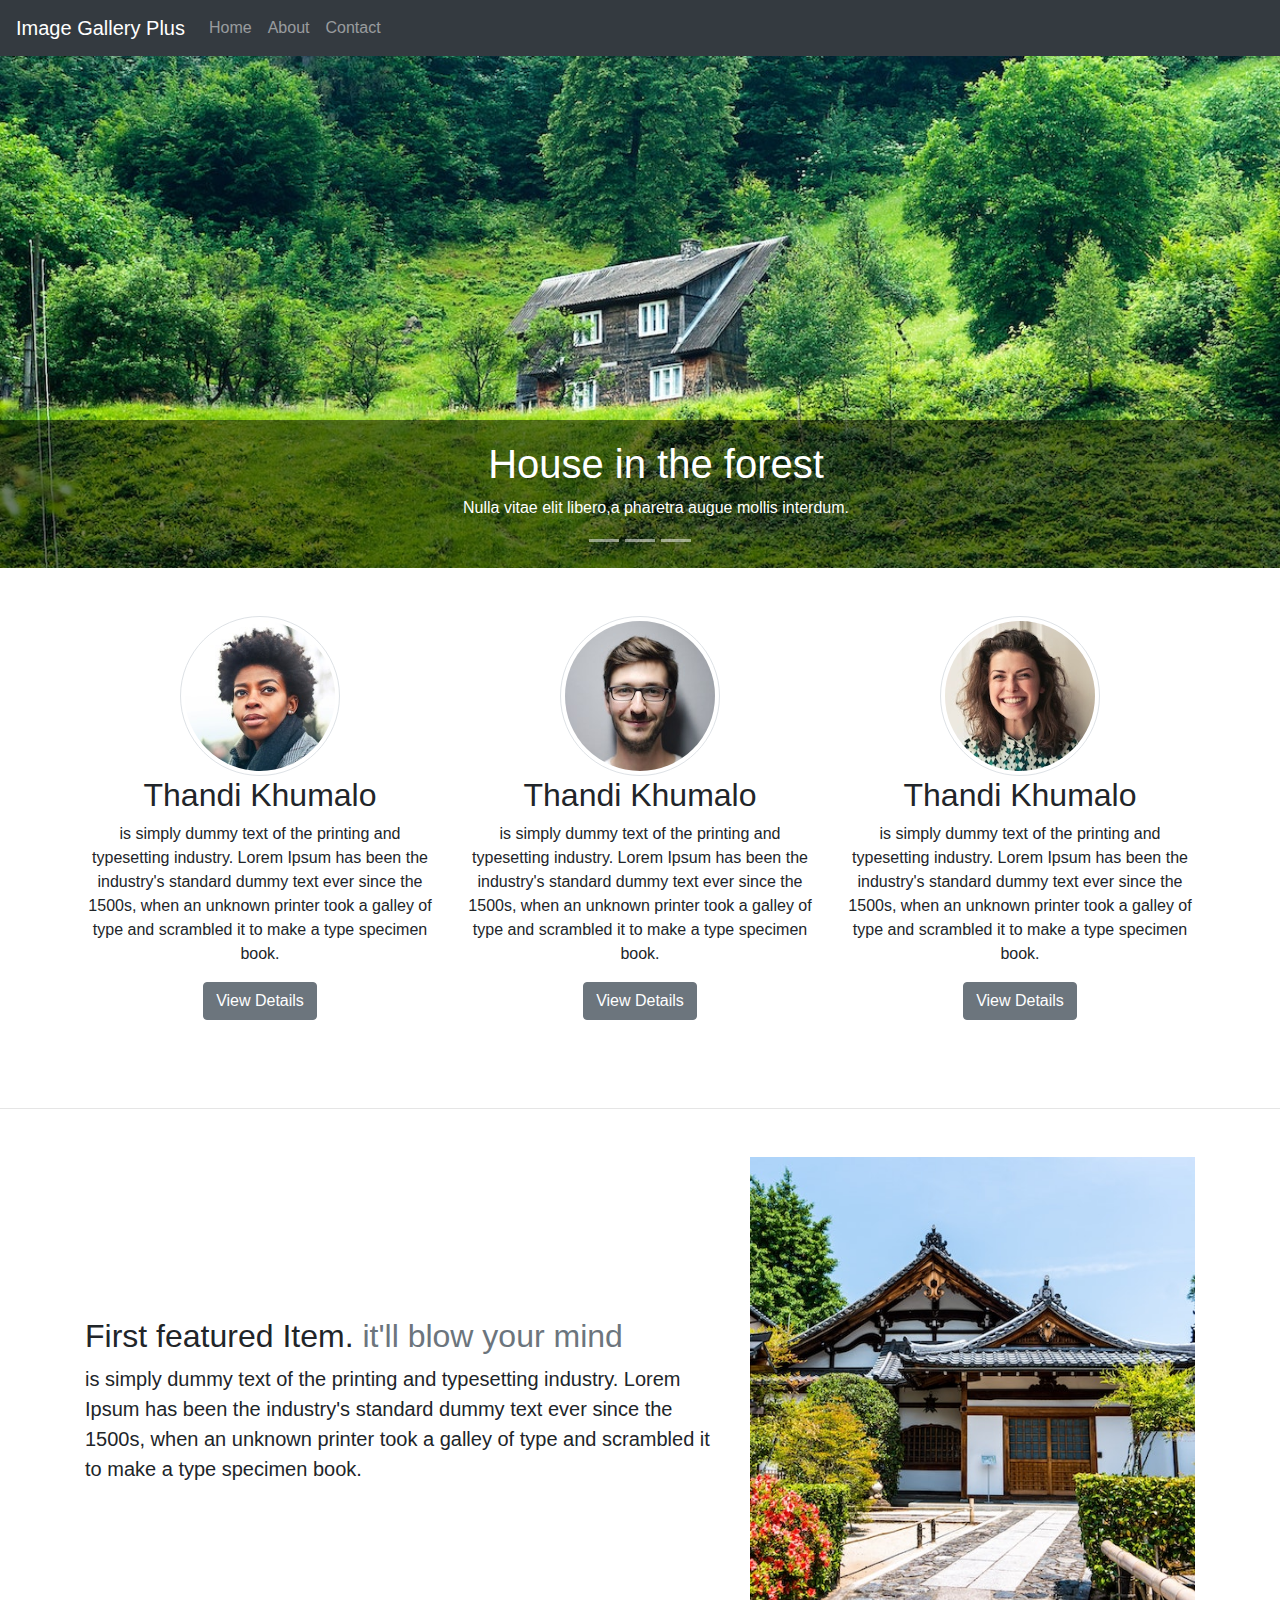
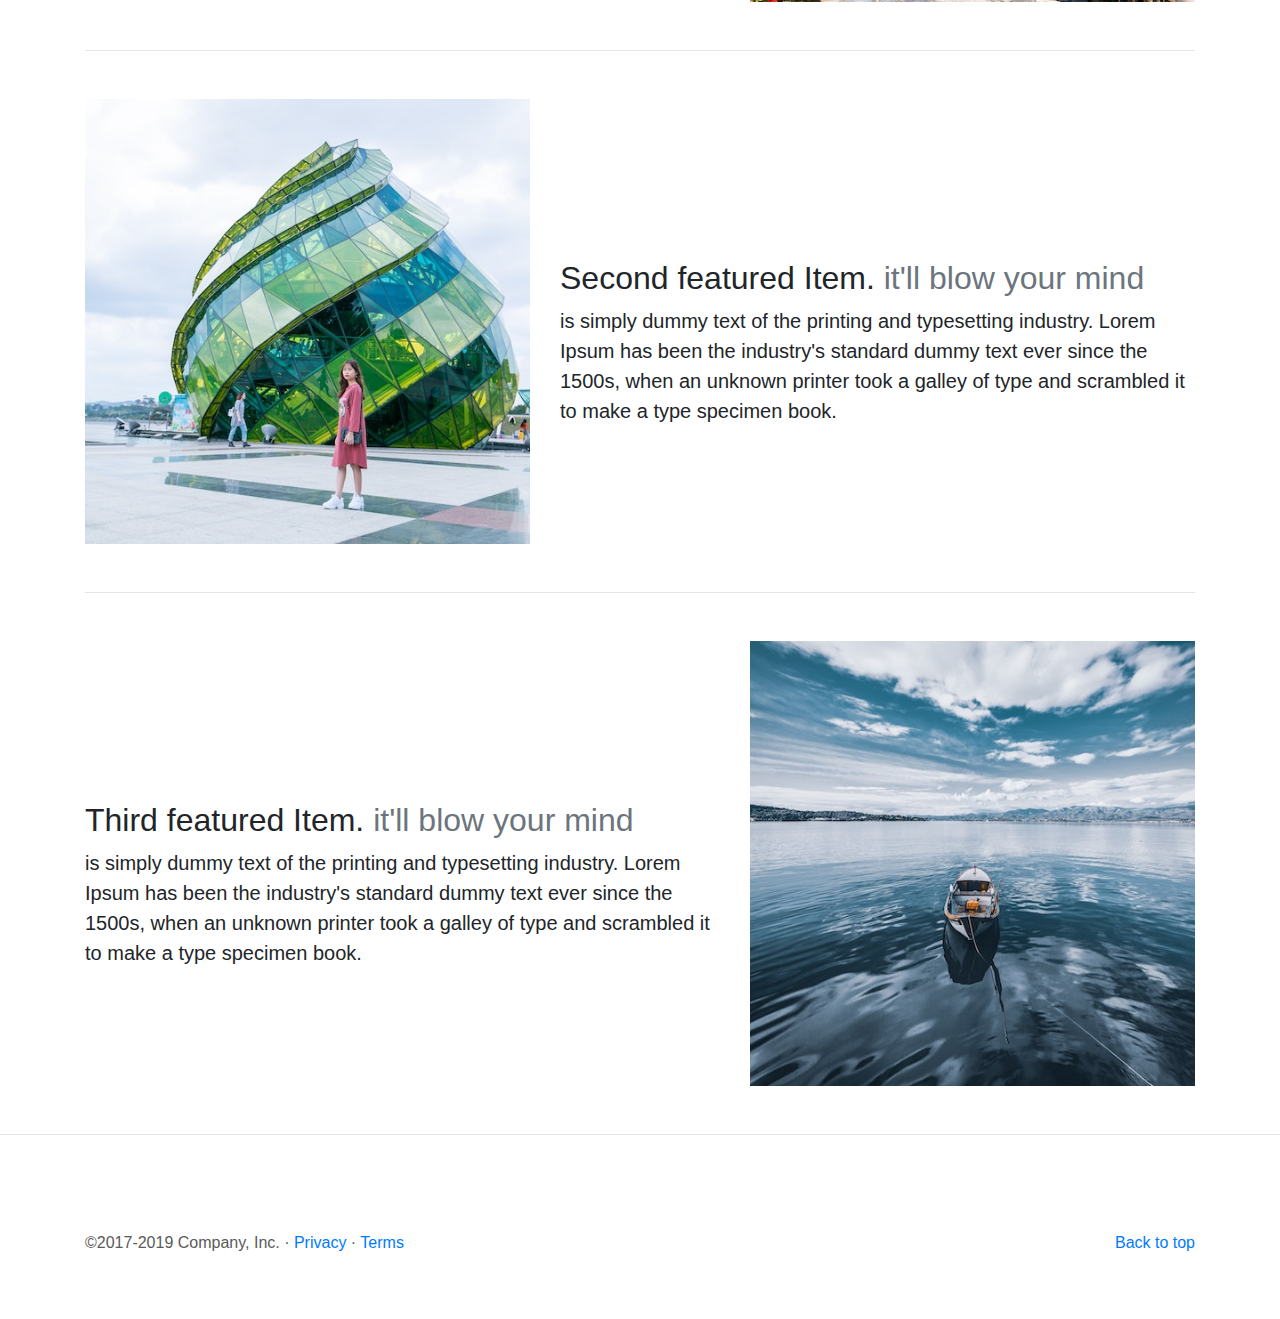
<file: index.html>
<html lang="en">
    <head>
        <meta charset="utf-8">
        <meta name="viewpoint" content="width=device-width, initial-scale=1, shrink-to-fit=no">
        <title>Image Gallery Plus</title>
        <link rel="stylesheet" href="css/bootstrap.min.css">
        <link rel="stylesheet" href="css/custom.css">
    </head>
    <body>
        <header>
            <nav class="navbar navbar-expand-lg navbar-dark bg-dark">
                <a href="#" class="navbar-brand">Image Gallery Plus</a>
                <button class="navbar-toggler" type="button" data-toggle="collapse" data-target="#navbar">
                    <span class="navbar-toggler-icon"></span>
                </button>
                
                <div class="collapse navbar-collapse" id="navbar">
                    <div class="navbar-nav">
                        <a href="#" class="nav-item nav-link">Home</a>
                        <a href="#" class="nav-item nav-link">About</a>
                        <a href="#" class="nav-item nav-link">Contact</a>
                    </div>
                </div>
                
            </nav>   
        </header>

        <main>
            <div id="carouselImg" class="carousel slide carouselImg" data-ride="carousel">
                <ol class="carousel-indicators">
                    <li data-target="#carouselImg" data-slide-to="0"></li>
                    <li data-target="#carouselImg" data-slide-to="1"></li>
                    <li data-target="#carouselImg" data-slide-to="2"></li>
                </ol>

                <div class="carousel-inner">
                    <div class="carousel-item active">
                        <img src="img/house.jpg" class="d-block w-100"/>
                        <div class="carousel-caption">
                            <h1>House in the forest</h1>
                            <p>Nulla vitae elit libero,a pharetra augue mollis interdum.</p>
                        </div>
                    </div>
                    <div class="carousel-item">
                        <img src="img/leaves.jpg" class="d-block w-100"/>
                        <div class="carousel-caption">
                            <h1>Autumn</h1>
                            <p>Nulla vitae elit libero,a pharetra augue mollis interdum.</p>
                        </div>
                    </div>
                    <div class="carousel-item">
                        <img src="img/tulips.jpg" class="d-block w-100"/>
                        <div class="carousel-caption">
                            <h1>Tulips</h1>
                            <p>Nulla vitae elit libero,a pharetra augue mollis interdum.</p>
                        </div>
                    </div>

                </div>
            </div>


            <div class="container team">
                <div class="row">
                    <div class="col-lg-4">
                        <img src="img/thandi.jpg" class="img-thumbnail rounded-circle" width="160"/>
                        <h2>Thandi Khumalo</h2>
                        <p>is simply dummy text of the printing and typesetting industry. Lorem Ipsum has been the industry's standard dummy text ever since the 1500s, when an unknown printer took a galley of type and scrambled it to make a type specimen book.</p>
                        <p><a href="#" class="btn btn-secondary" role="button">View Details</a></p>
                    </div>
                    <div class="col-lg-4">
                        <img src="img/john.jpg" class="img-thumbnail rounded-circle" width="160"/>
                        <h2>Thandi Khumalo</h2>
                        <p>is simply dummy text of the printing and typesetting industry. Lorem Ipsum has been the industry's standard dummy text ever since the 1500s, when an unknown printer took a galley of type and scrambled it to make a type specimen book.</p>
                        <p><a href="#" class="btn btn-secondary" role="button">View Details</a></p>
                    </div>
                    <div class="col-lg-4">
                        <img src="img/sally.jpg" class="img-thumbnail rounded-circle" width="160"/>
                        <h2>Thandi Khumalo</h2>
                        <p>is simply dummy text of the printing and typesetting industry. Lorem Ipsum has been the industry's standard dummy text ever since the 1500s, when an unknown printer took a galley of type and scrambled it to make a type specimen book.</p>
                        <p><a href="#" class="btn btn-secondary" role="button">View Details</a></p>
                    </div>
                </div>
            </div>

            <hr class="section-divider"/>

            <div class="container">
                <div class="row">
                    <div class="col-md-7">
                        <h2 class="feature-heading">First featured Item. <span class="text-muted">it'll blow your mind</span></h2>
                        <p class="lead">is simply dummy text of the printing and typesetting industry. Lorem Ipsum has been the industry's standard dummy text ever since the 1500s, when an unknown printer took a galley of type and scrambled it to make a type specimen book.</p>
                    </div>
                    <div class="col-md-5">
                        <img src="img/asian-house.jpg" class="bd-placeholder-img bd-placeholder-img-lg img-fluid mx-auto"/>
                    </div>
                </div>

            <hr class="section-divider"/>
                
                <div class="row">
                    <div class="col-md-7 order-md-2" >
                        <h2 class="feature-heading">Second featured Item. <span class="text-muted">it'll blow your mind</span></h2>
                        <p class="lead">is simply dummy text of the printing and typesetting industry. Lorem Ipsum has been the industry's standard dummy text ever since the 1500s, when an unknown printer took a galley of type and scrambled it to make a type specimen book.</p>
                    </div>
                    <div class="col-md-5 order-md-1" >
                        <img src="img/woman.jpg" class="bd-placeholder-img bd-placeholder-img-lg img-fluid mx-auto"/>
                    </div>
                </div>

            <hr class="section-divider"/>

                <div class="row">
                    <div class="col-md-7">
                        <h2 class="feature-heading">Third featured Item. <span class="text-muted">it'll blow your mind</span></h2>
                        <p class="lead">is simply dummy text of the printing and typesetting industry. Lorem Ipsum has been the industry's standard dummy text ever since the 1500s, when an unknown printer took a galley of type and scrambled it to make a type specimen book.</p>
                    </div>
                    <div class="col-md-5">
                        <img src="img/boat.jpg" class="bd-placeholder-img bd-placeholder-img-lg img-fluid mx-auto"/>
                    </div>
                </div>
            </div>

            <hr class="section-divider"/>

            <footer class="container footer-section">
                <p style="float: right;" class="float-right"><a href="#">Back to top</a></p>
                <p>&copy;2017-2019 Company, Inc. &middot; <a href="#">Privacy</a> &middot; <a href="#">Terms</a></p>
            </footer>
        </main>

        <script src="js/jquery-3.6.0.min.js"></script>
        <script src="js/bootstrap.bundle.min.js"></script>
    </body>
</html>
</file>
<file: css/custom.css>
.carousel-caption{
    background-color: rgba(0, 0, 0, 0.5);
    width: 100%;
    left:0;
    bottom: 0;
    padding-bottom: 2rem;
    padding-left: 2rem;
}

.team .col-lg-4 {
    padding-top: 3rem;
    margin-bottom: 1.5rem;
    text-align: center;
}

.section-divider{ 
    margin: 3rem 0;
}

.footer-section {
  padding-top: 3rem;
  padding-bottom: 3rem;
  color: #5a5a5a;
}

@media (min-width: 1200px) {
  .feature-heading {
    margin-top: 10rem;
  }
}

@media (max-width: 540px) {
    .carouselImg {
        display: none;
    }
    
    .team {
        margin-top: 2rem;
    }
}
</file>
